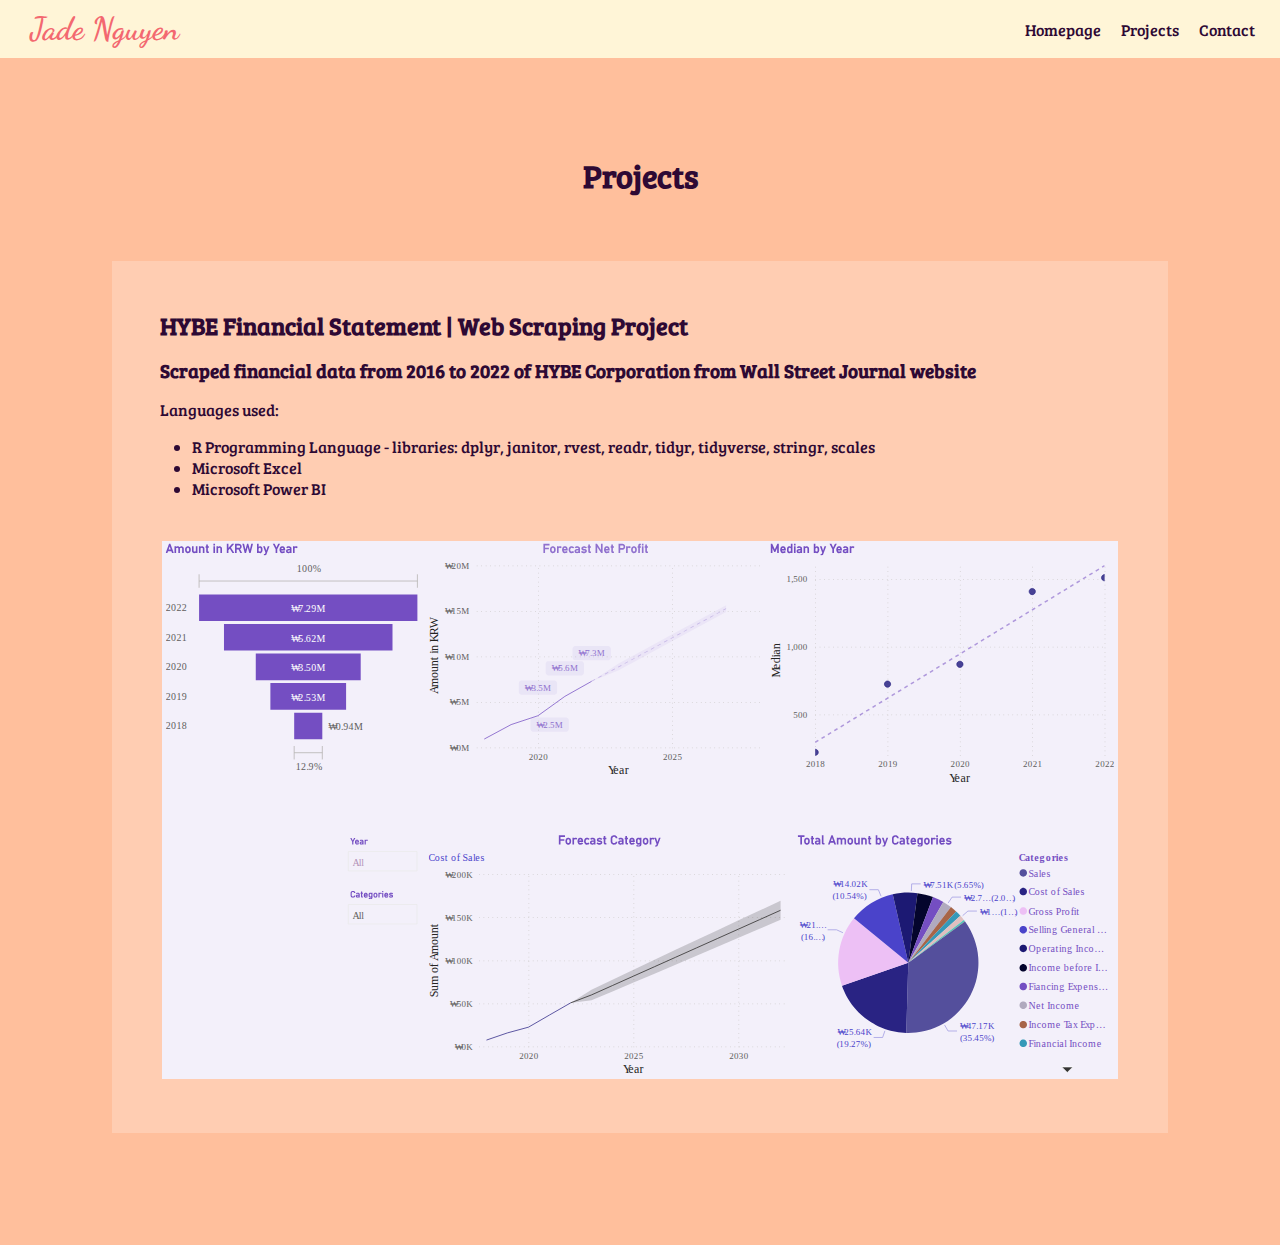
<file: projects.html>
<!DOCTYPE html>
<html lang="en">
<head>
    <meta charset="UTF-8">
    <meta name="viewport" content="width=device-width, initial-scale=1.0">
    <title>Projects</title>
    <link rel="icon" type="image/x-icon" href="/icons8-favorite-100.png">
    <link rel="stylesheet" href="styles.css">
    <link rel="preconnect" href="https://fonts.googleapis.com">
    <link rel="preconnect" href="https://fonts.gstatic.com" crossorigin>
    <link href="https://fonts.googleapis.com/css2?family=Belanosima&family=Dancing+Script:wght@600&display=swap" rel="stylesheet">
    <link rel="preconnect" href="https://fonts.googleapis.com">
    <link rel="preconnect" href="https://fonts.gstatic.com" crossorigin>
    <link href="https://fonts.googleapis.com/css2?family=Bree+Serif&family=Nanum+Gothic&display=swap" rel="stylesheet">
</head>

<body>
    <header>
        <div id="brand">
            <a href="/index.html">Jade Nguyen</a>
        </div>

        <nav>
            <ul>
               <li><a href="/index.html">Homepage</a></li>
               <li><a href="/projects.html">Projects</a></li>
               <li><a href="/contact.html">Contact</a></li> 
            </ul>
        </nav>

        <div id="hamburger-icon" onclick="toggleMobileMenu(this)">
            <div class="bar1"></div>
            <div class="bar2"></div>    
            <div class="bar3"></div>
            <ul class="mobile-menu">
                <li><a href="/homepage">Homepage</a></li>
               <li><a href="/projects">Projects</a></li>
               <li><a href="/contact">Contact</a></li> 
            </ul>
        </div>
    </header>
    <script src="index.js"></script>

    <h1> Projects </h1>

    <div class="outer_box">
        <a id="project_1_in_project_page">
        <div class="project_1">
            <h2> HYBE Financial Statement | Web Scraping Project </h2>
            <h3> Scraped financial data from 2016 to 2022 of HYBE Corporation from Wall Street Journal website </h3>
            <p>Languages used:</p>
            <ul>
                <li>R Programming Language - libraries: dplyr, janitor, rvest, readr, tidyr, tidyverse, stringr, scales</li>
                <li>Microsoft Excel</li>
                <li>Microsoft Power BI</li>
            </ul>
            <img src = "HYBE Income Statement Snapshot.svg" alt="snapshot of HYBE Income Statement from 2016 to 2022"/>
        </a>

        </div>

    </div>

    
</body>
</html>
</file>
<file: styles.css>
/* Color palette being used: https://coolors.co/palette/ccd5ae-e9edc9-fefae0-faedcd-d4a373 */


* {
    padding: 0;
    margin: 0;
    box-sizing: border-box;
}

body {
    background-color: #FFBF9C;
    font-family: "Bree Serif", Georgia, 'Times New Roman', Times, serif;
    font-size: 16px;
    color: #2E0934;
}

header a {
    text-decoration: none;
}

header {
    padding: 0 20px;
    background-color: #FFF5D7;
    height: auto;
    display: flex;
    justify-content: space-between;
}

#brand {
    font-weight: bold;
    display: flex;
    align-items: center; 
    margin: 10px; 
}

#brand a {
    color: #F36870;
    font-family: "Dancing Script",'Lucida Sans', 'Lucida Sans Regular', 'Lucida Grande', 'Lucida Sans Unicode', Geneva, Verdana, sans-serif;
    font-size: 32px;
}

nav ul {
    list-style: none;
    height: 100%;
    display: flex;
    align-items: center;
    justify-content: space-around;
}

nav ul a {
    color: #2E0934;
}

nav ul li {
    padding: 5px;
    margin-left: 10px;
}

nav ul li:hover {
    transform: scale(1.1);
    transition: 0.3s;
}

#hamburger-icon {
    margin: auto 0;
    display: none;
    cursor: pointer;
   
}

#hamburger-icon div {
    width: 35px;
    height: 3px;
    background-color: #FFBF9C;
    margin: 6px 0;
    transition: 0.4s;
}

.open .bar1 {
    -webkit-transform: rotate(-45deg) translate(-6px, 6px);
    transform: rotate(-45deg) translate(-6px, 6px);
}

.open .bar2 {
    opacity: 0;
}

.open .bar3 {
    -webkit-transform: rotate(45deg) translate(-6px, -8px);
    transform: rotate(45deg) translate(-6px, -8px);
}

.open .mobile-menu {
    display: flex;
    flex-direction: column;
    align-items: center;
    justify-content: flex-start;
}

.mobile-menu {
    display: none;
    position: absolute;
    top: 50px;
    left: 0;
    height: calc(100vh - 50px);
    width: 100%;
}

/* content */

.mobile-menu li {
    margin-bottom: 10px;
}

.outer_box {
    display: flex;
    flex-direction: row;
    margin: 7em;
    margin-top: 4em;
    padding: 2em;
    flex-wrap: wrap;
    justify-content: center;
    background-color: rgba(255, 248, 244, 0.25);
}

/* Introduction box */
.inner_box_1 {
    display: flex;
    flex-wrap: wrap;
    margin: 1em;
    padding: 4em;
    align-items: center;
    justify-content: center;

}

.inner_box_1 ul {
    display: flex;
    padding: 1em;
    align-items: stretch;
    flex-wrap: wrap;
}
.inner_box_1 ul li {
    display: flex;
    margin: 1em;
}

/* Divider */

.inner_box_2 {
    display: flex;
    padding: 4em;
    width: 100%;
    height: auto;
    margin: 0;
    background-color: #B0D6B4;
}

/* Projects box */
.inner_box_3 {
    display: flex;
    flex-wrap: wrap;
    margin: 1em;
    align-items: center;
    justify-content: center;
    flex-wrap: wrap;

}

.inner_box_3 ul {
    display: flex;
    flex-wrap: wrap;
    padding: 1em;
    align-items: stretch;
}
.inner_box_3 ul li {
    display: flex;
    margin: 1em;
}

.inner_box_3 img {
    margin-top: 24px;
    max-width: 100%;
    height: auto;
}


/* Projects page */
h1 {
    display: flex;
    align-items: center;
    justify-content: center;
    margin-top: 3em;
}

h2 {
    margin: 16px;
}

h3 {
    margin: 16px;
}

p {
    margin: 16px;
}
.project_1 ul {
    display: inline-block;
    padding: 0 24px;
    margin-left: 24px;
    text-align: left;
}

.project_1 ul li {                                                                                
    list-style-position: outside;
}

.project_1 img {
    margin-top: 24px;
    max-width: 100%;
    height: auto;
}


@media only screen and (max-width: 600px) {
    header nav {
        display: none;
    }

    #hamburger-icon {
        display: block;
    }

    nav ul {
        list-style: none;
        height: 100%;
        display: flex;
        align-items: center;
        justify-content: space-around;
    }
    
    nav ul a {
        color: #2E0934;
    }
    
    nav ul li {
        padding: 5px;
        margin-left: 10px;
    }
}
</file>
